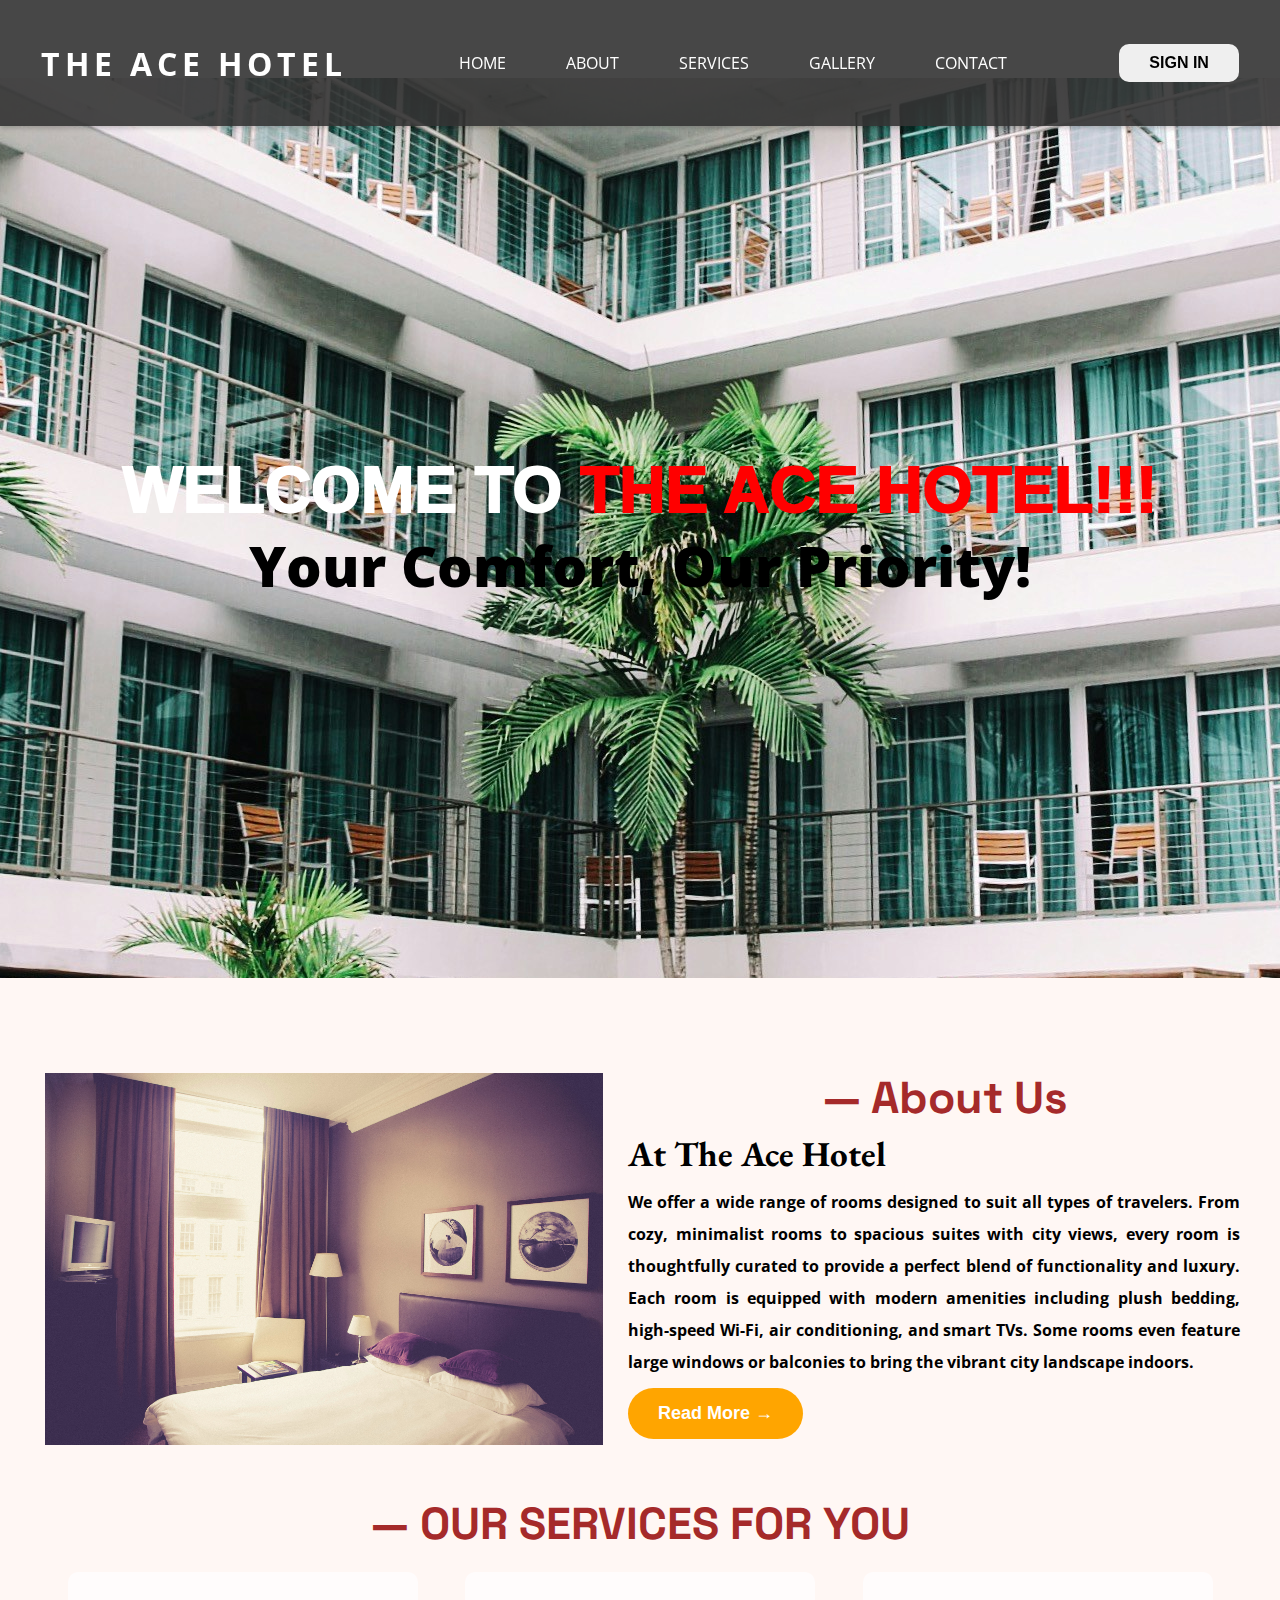
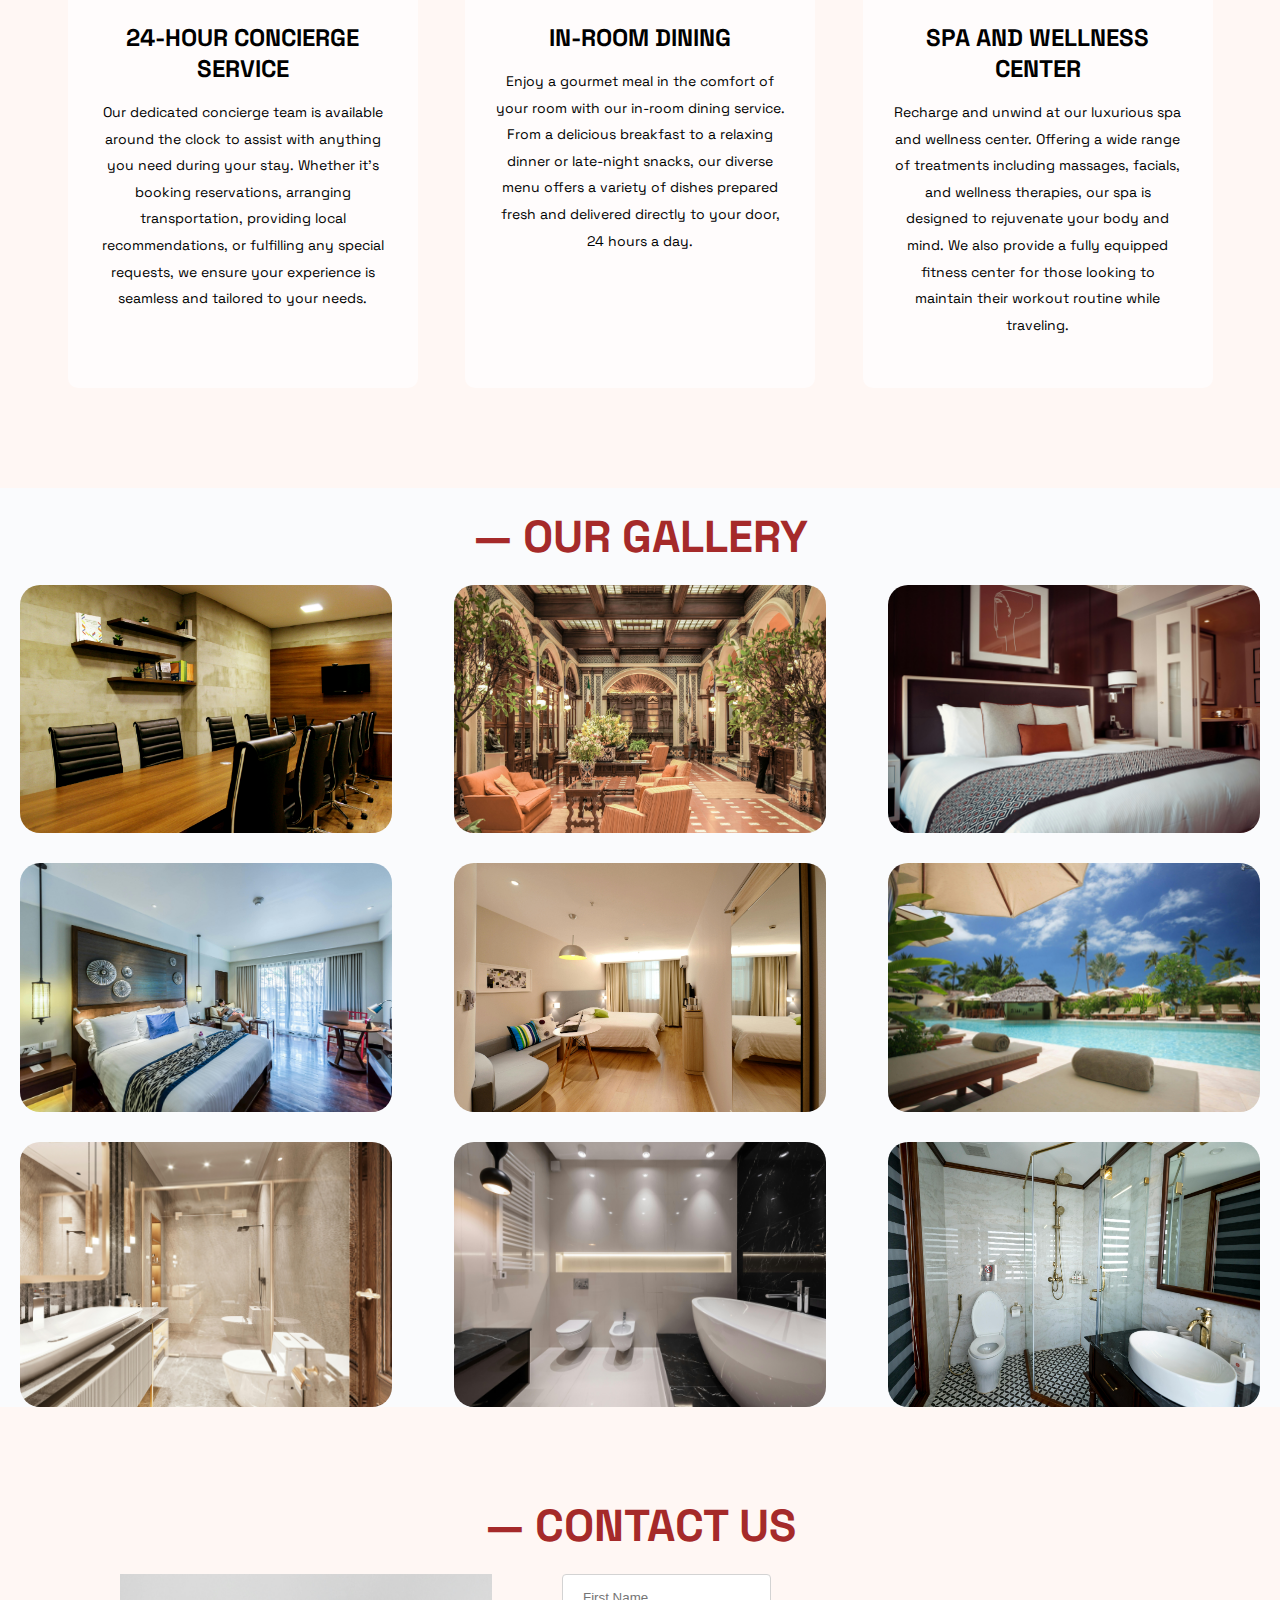
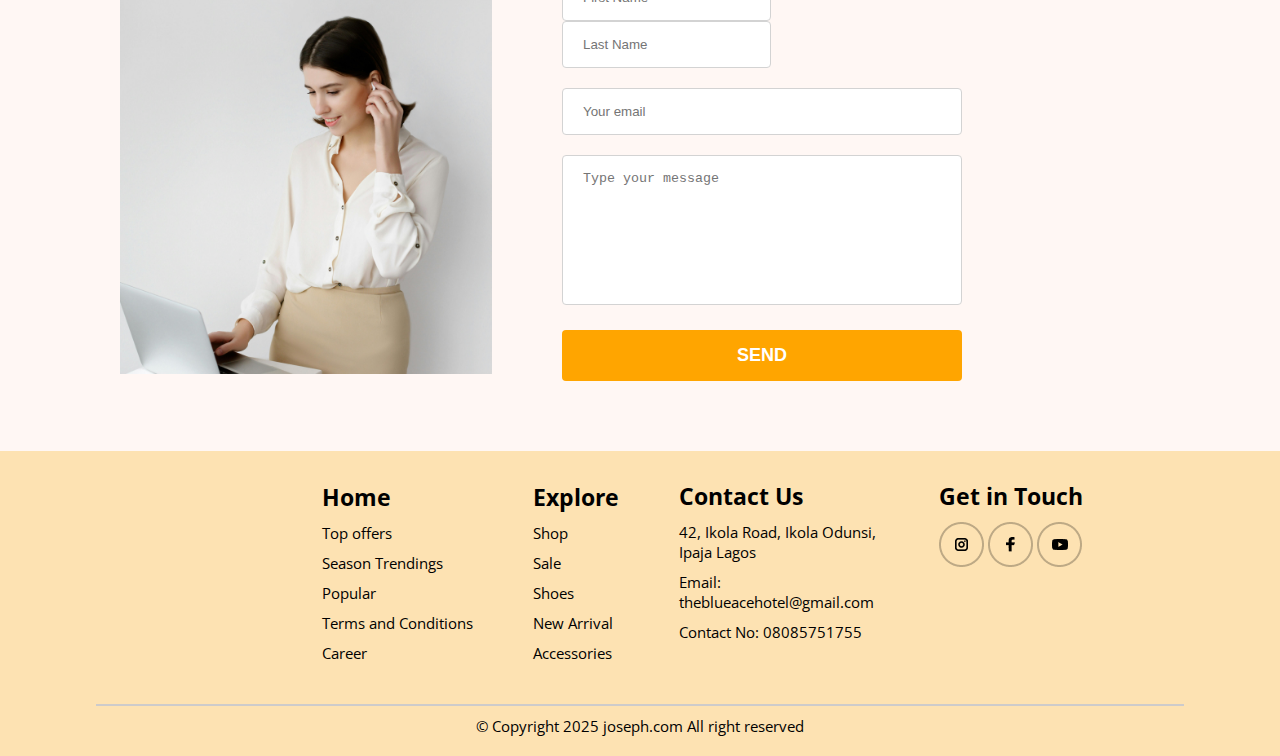
<file: index.html>
<!DOCTYPE html>
<html lang="en">
<head>
  <meta charset="UTF-8">
  <meta name="viewport" content="width=device-width, initial-scale=1.0">
  <title> THE ACE HOTEL </title>
  <link rel="stylesheet" href="index.css">
</head>
<body>
  <!-- The Header -->
  <header>
    <h1> THE ACE HOTEL </h1>
      <nav>
        <ul>
          <li> <a href="#home"> Home </a></li>
          <li> <a href="#about"> About </a></li>
          <li> <a href="#services"> Services </a></li> 
          <li> <a href="#gallery"> Gallery </a></li>
          <li> <a href="#contact"> Contact </a></li>
        </ul>
      </nav>
      <button> SIGN IN </button>
  </header>

  <!-- The Main -->
  <main>
    <h1> WELCOME TO <span> THE ACE HOTEL!!! </span> </h1>
    <h3> Your Comfort, Our Priority! </h3>
  </main>

  <!-- The Section -->
  <section id="about">
    <div class="wrapper">
      <img src="picture/room.jpg" alt="ROOM">
    <div class="About"> 
    <h2> &mdash; About Us </h2>
    <h3> At The Ace Hotel </h3>
    <p> We offer a wide range of rooms designed to suit all types of travelers. From cozy, minimalist rooms to spacious suites with city views, every room is thoughtfully curated to provide a perfect blend of functionality and luxury. Each room is equipped with modern amenities including plush bedding, high-speed Wi-Fi, air conditioning, and smart TVs. Some rooms even feature large windows or balconies to bring the vibrant city landscape indoors. </p>
    <button> Read More &#8594; </button>
    </div>
    </div>

    <div class="wrapper2">
      <h3> &mdash; OUR SERVICES FOR YOU </h3> 
      <div class="box-container">
        <div class="box-1">
          <h2> 24-Hour Concierge Service </h2>
          <p> Our dedicated concierge team is available around the clock to assist with anything you need during your stay. Whether it's booking reservations, arranging transportation, providing local recommendations, or fulfilling any special requests, we ensure your experience is seamless and tailored to your needs. </p>
        </div>

        <div class="box-1">
          <h2> In-Room Dining </h2>
          <p> Enjoy a gourmet meal in the comfort of your room with our in-room dining service. From a delicious breakfast to a relaxing dinner or late-night snacks, our diverse menu offers a variety of dishes prepared fresh and delivered directly to your door, 24 hours a day. </p>
        </div>

        <div class="box-1">
          <h2> Spa and Wellness Center </h2>
          <p> Recharge and unwind at our luxurious spa and wellness center. Offering a wide range of treatments including massages, facials, and wellness therapies, our spa is designed to rejuvenate your body and mind. We also provide a fully equipped fitness center for those looking to maintain their workout routine while traveling. </p>
        </div>
      </div>
    </div>
  </section>

  
  <aside id="gallery">
    <h2> &mdash; OUR GALLERY </h2>
    <div class="gallery-container">
      <img src="picture/pexels-matheusnatan-2976970.jpg" alt="">
      <img src="picture/pexels-osho-1001965.jpg" alt="">
      <img src="picture/pexels-pixabay-164595.jpg" alt="">
      <img src="picture/pexels-pixabay-237371.jpg" alt="">
      <img src="picture/pexels-pixabay-271624.jpg" alt="">
      <img src="picture/pexels-thorsten-technoman-109353-338504.jpg" alt="">
      <img src="picture/pexels-rana-matloob-hussain-733235258-26886816.jpg" alt="">
      <img src="picture/pexels-heyho-6585755.jpg" alt="">
      <img class="image" src="picture/pexels-quang-nguyen-vinh-222549-6876839.jpg" alt="">
    </div>
  

    <!-- Contact Form -->
     <Section id="contact">
     <div class="aside2">
      <h2> &mdash; CONTACT US </h2>
      <div class="flex-container">
        <img src="picture/pexels-anna-nekrashevich-6203790.jpg" alt="">
        <form action="">
          <input type="text" placeholder="First Name" required>
          <input type="text" placeholder="Last Name" required>
          <input class="mail" type="email" placeholder="Your email" required>
          <textarea name="message" id="" placeholder="Type your message"></textarea>
          <button> SEND </button>
        </form>
      </div>
     </div>
    </Section>
  </aside>

  <footer>
    <div class="footer-container">
    <div class="footer-columns"> 
      <h2> Home </h2>
      <p> Top offers </p>
      <p> Season Trendings </p>
      <p> Popular </p>
      <p> Terms and Conditions </p>
      <p> Career </p>
    </div>

    <div class="footer-explore"> 
      <h2> Explore </h2>
      <p> Shop </p>
      <p> Sale </p>
      <p> Shoes </p>
      <p> New Arrival </p>
      <p> Accessories </p>
    </div>

    <div class="footer-contact"> 
      <h2> Contact Us </h2>
      <p> 42, Ikola Road, Ikola Odunsi, Ipaja Lagos </p>
      <p> Email: theblueacehotel@gmail.com </p>
      <p> Contact No: 08085751755 </p>
    </div>

    <div class="footer-social"> 
      <h2> Get in Touch </h2>
      <img src="picture/Instagram.png" alt="">
      <img src="picture/facebook.png" alt="">
      <img src="picture/Youtube.png" alt="">
    </div>
    </div>

    <hr>

    <p class="footer-bottom"> &copy; Copyright 2025 joseph.com All right reserved </p>

  </footer>

  
</body>
</html>
</file>
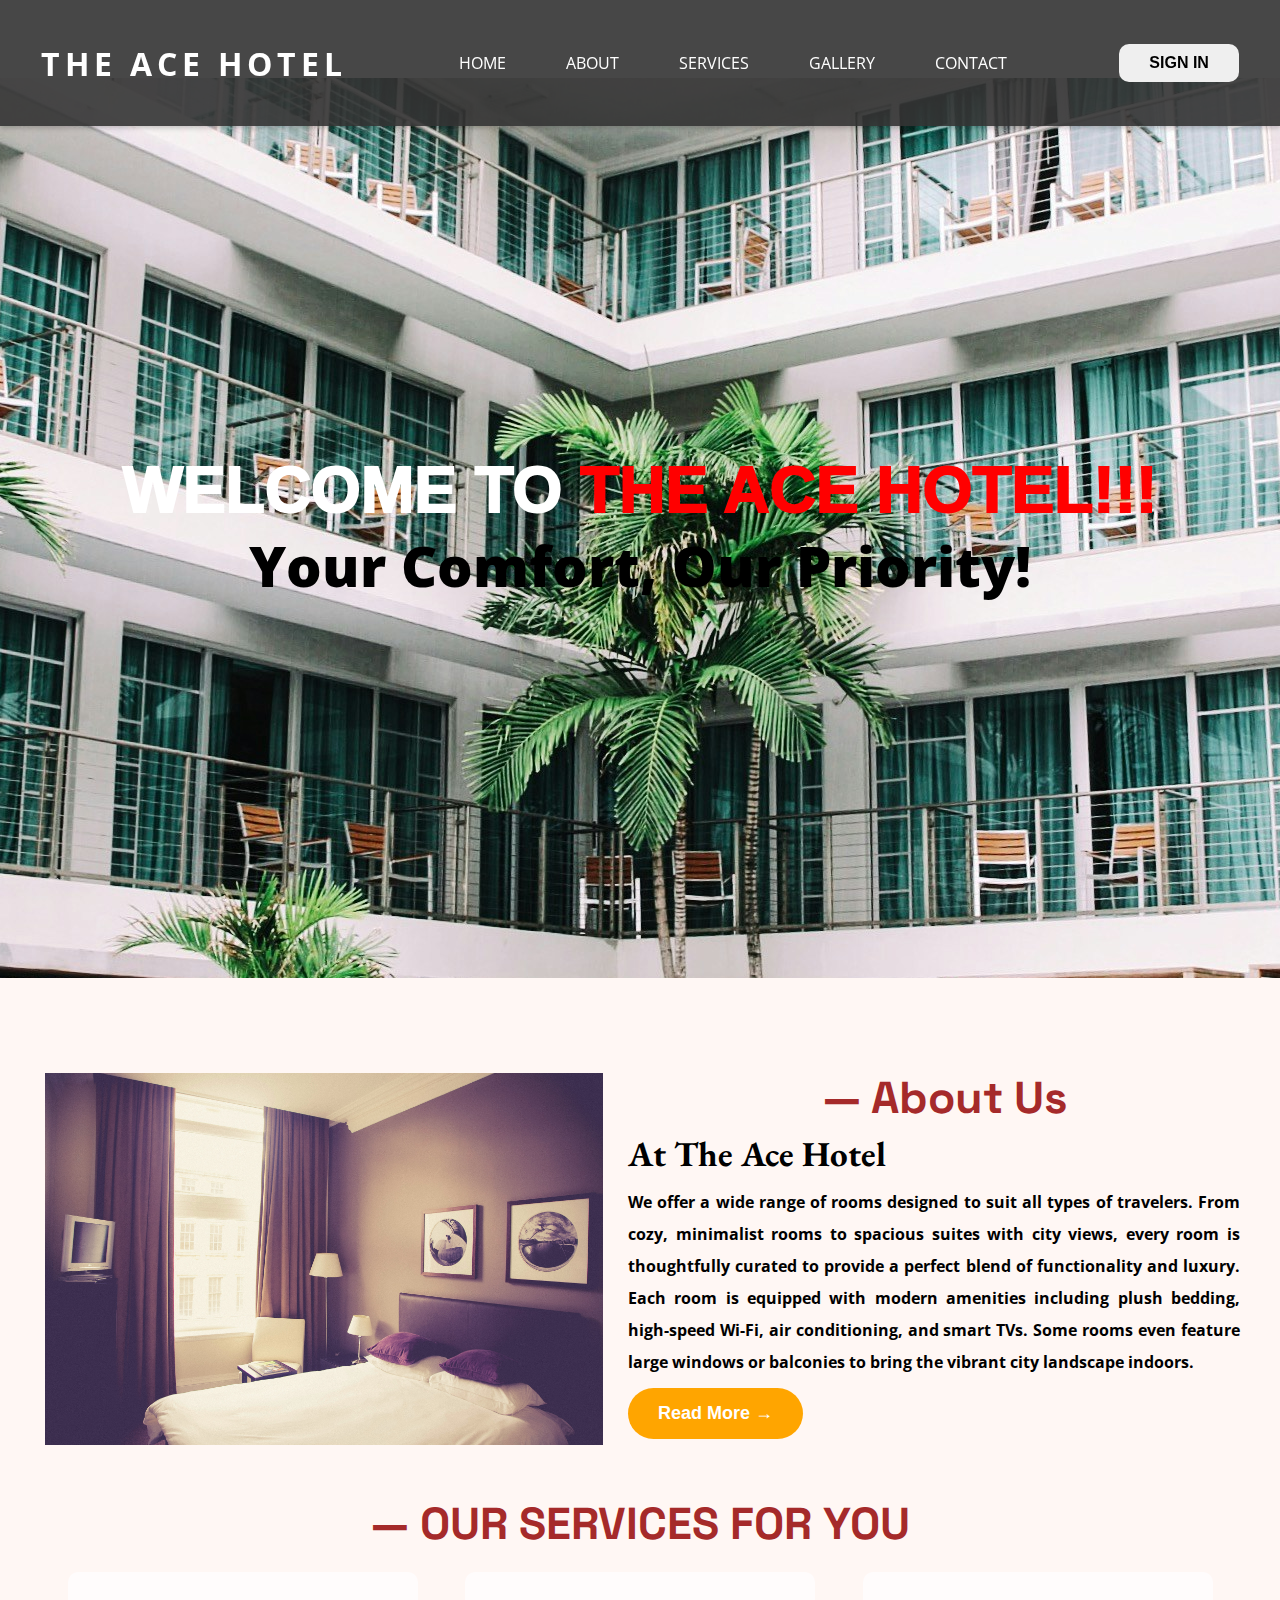
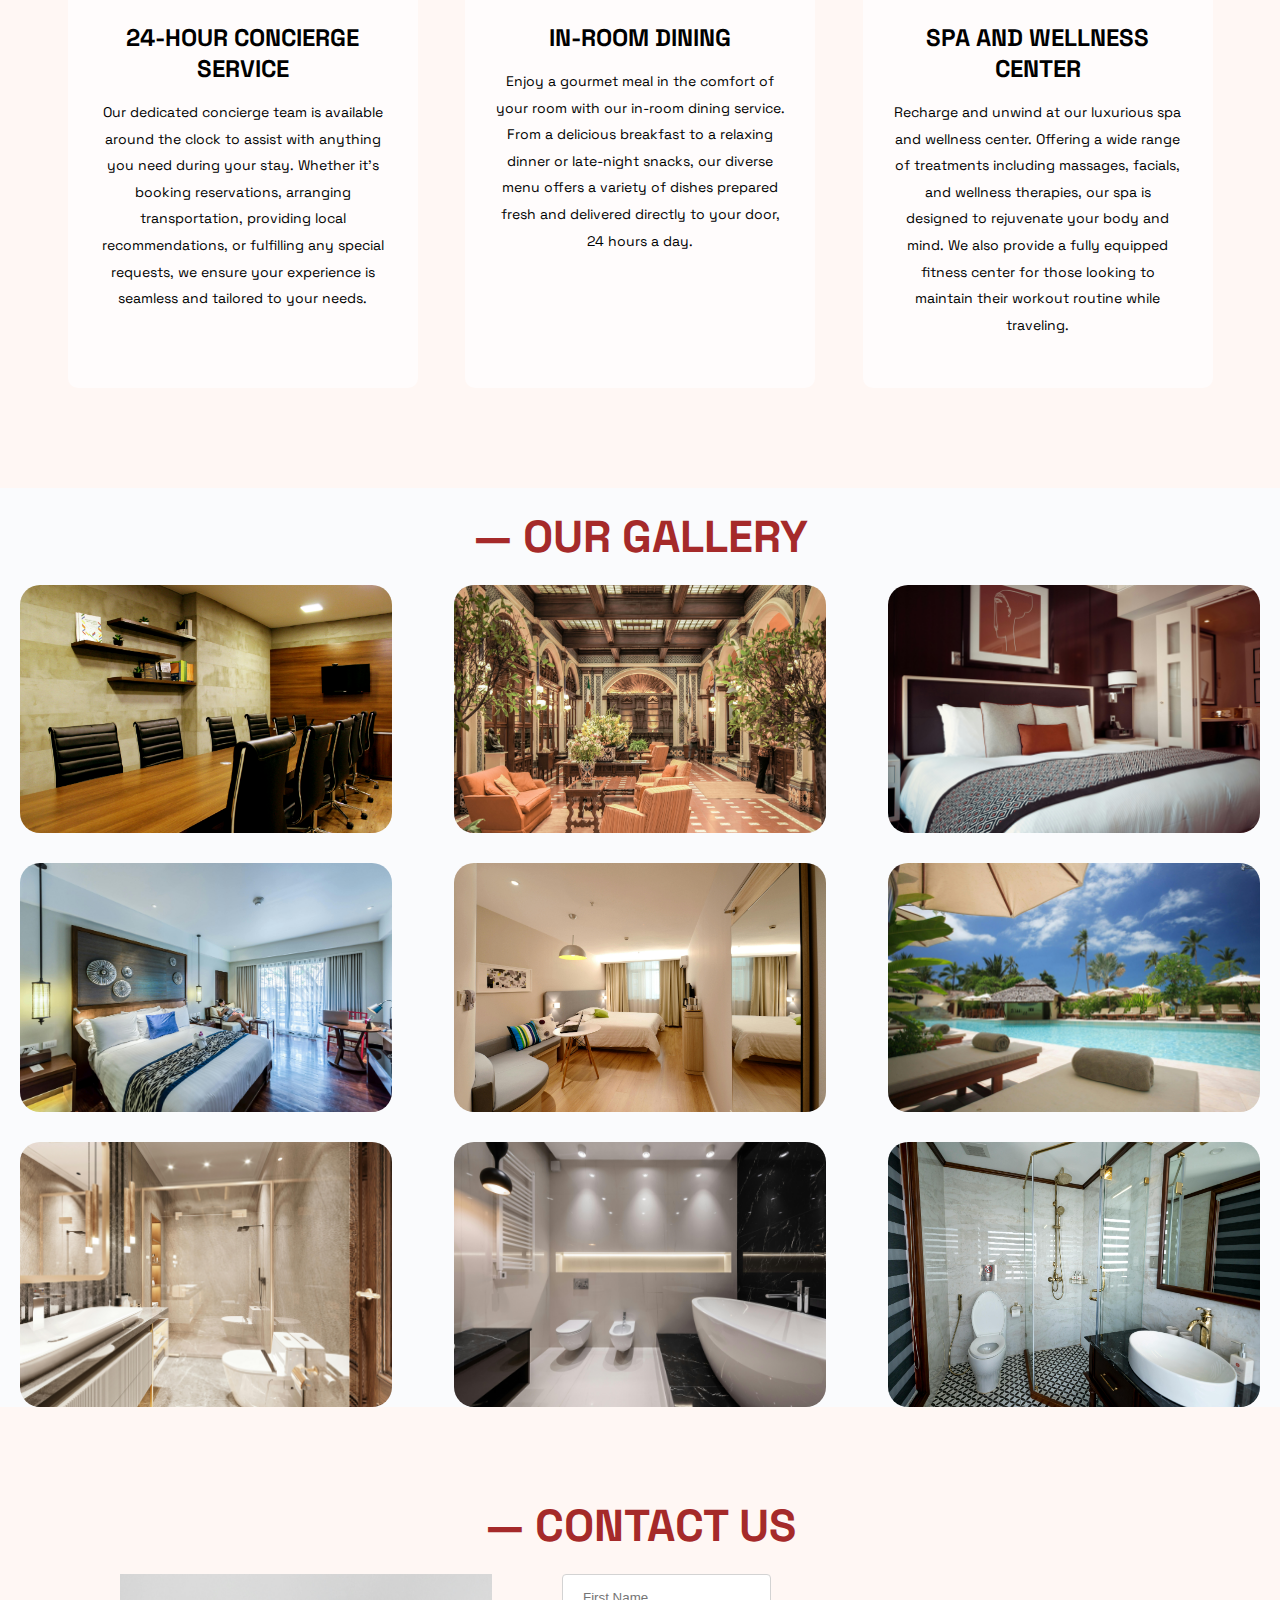
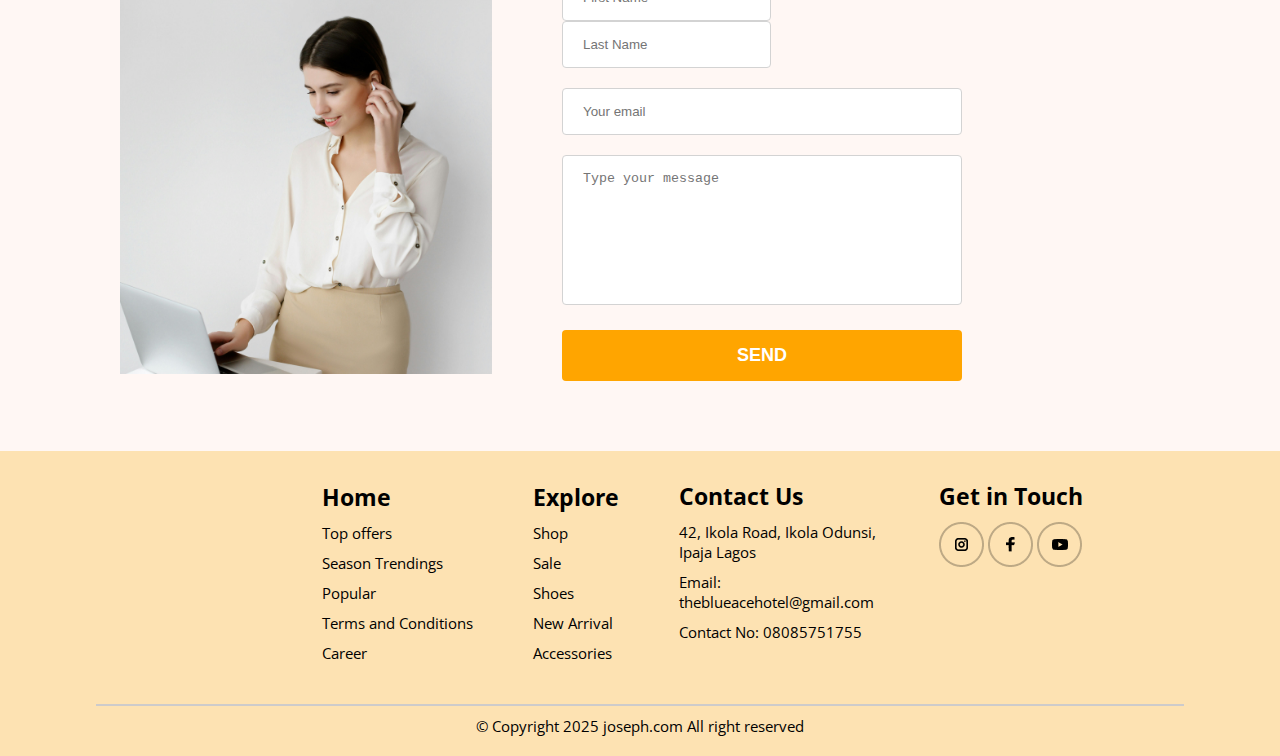
<file: hotel.html>
<!DOCTYPE html>
<html lang="en">
<head>
  <meta charset="UTF-8">
  <meta name="viewport" content="width=device-width, initial-scale=1.0">
  <title> THE ACE HOTEL </title>
  <link rel="stylesheet" href="hotel.css">
</head>
<body>
  <!-- The Header -->
  <header>
    <h1> THE ACE HOTEL </h1>
      <nav>
        <ul>
          <li> <a href="#home"> Home </a></li>
          <li> <a href="#about"> About </a></li>
          <li> <a href="#services"> Services </a></li> 
          <li> <a href="#gallery"> Gallery </a></li>
          <li> <a href="#contact"> Contact </a></li>
        </ul>
      </nav>
      <button> SIGN IN </button>
  </header>

  <!-- The Main -->
  <main>
    <h1> WELCOME TO <span> THE ACE HOTEL!!! </span> </h1>
    <h3> Your Comfort, Our Priority! </h3>
  </main>

  <!-- The Section -->
  <section id="about">
    <div class="wrapper">
      <img src="picture/room.jpg" alt="ROOM">
    <div class="About"> 
    <h2> &mdash; About Us </h2>
    <h3> At The Ace Hotel </h3>
    <p> We offer a wide range of rooms designed to suit all types of travelers. From cozy, minimalist rooms to spacious suites with city views, every room is thoughtfully curated to provide a perfect blend of functionality and luxury. Each room is equipped with modern amenities including plush bedding, high-speed Wi-Fi, air conditioning, and smart TVs. Some rooms even feature large windows or balconies to bring the vibrant city landscape indoors. </p>
    <button> Read More &#8594; </button>
    </div>
    </div>

    <div class="wrapper2">
      <h3> &mdash; OUR SERVICES FOR YOU </h3> 
      <div class="box-container">
        <div class="box-1">
          <h2> 24-Hour Concierge Service </h2>
          <p> Our dedicated concierge team is available around the clock to assist with anything you need during your stay. Whether it's booking reservations, arranging transportation, providing local recommendations, or fulfilling any special requests, we ensure your experience is seamless and tailored to your needs. </p>
        </div>

        <div class="box-1">
          <h2> In-Room Dining </h2>
          <p> Enjoy a gourmet meal in the comfort of your room with our in-room dining service. From a delicious breakfast to a relaxing dinner or late-night snacks, our diverse menu offers a variety of dishes prepared fresh and delivered directly to your door, 24 hours a day. </p>
        </div>

        <div class="box-1">
          <h2> Spa and Wellness Center </h2>
          <p> Recharge and unwind at our luxurious spa and wellness center. Offering a wide range of treatments including massages, facials, and wellness therapies, our spa is designed to rejuvenate your body and mind. We also provide a fully equipped fitness center for those looking to maintain their workout routine while traveling. </p>
        </div>
      </div>
    </div>
  </section>

  
  <aside id="gallery">
    <h2> &mdash; OUR GALLERY </h2>
    <div class="gallery-container">
      <img src="picture/pexels-matheusnatan-2976970.jpg" alt="">
      <img src="picture/pexels-osho-1001965.jpg" alt="">
      <img src="picture/pexels-pixabay-164595.jpg" alt="">
      <img src="picture/pexels-pixabay-237371.jpg" alt="">
      <img src="picture/pexels-pixabay-271624.jpg" alt="">
      <img src="picture/pexels-thorsten-technoman-109353-338504.jpg" alt="">
      <img src="picture/pexels-rana-matloob-hussain-733235258-26886816.jpg" alt="">
      <img src="picture/pexels-heyho-6585755.jpg" alt="">
      <img class="image" src="picture/pexels-quang-nguyen-vinh-222549-6876839.jpg" alt="">
    </div>
  

    <!-- Contact Form -->
     <Section id="contact">
     <div class="aside2">
      <h2> &mdash; CONTACT US </h2>
      <div class="flex-container">
        <img src="picture/pexels-anna-nekrashevich-6203790.jpg" alt="">
        <form action="">
          <input type="text" placeholder="First Name" required>
          <input type="text" placeholder="Last Name" required>
          <input class="mail" type="email" placeholder="Your email" required>
          <textarea name="message" id="" placeholder="Type your message"></textarea>
          <button> SEND </button>
        </form>
      </div>
     </div>
    </Section>
  </aside>

  <footer>
    <div class="footer-container">
    <div class="footer-columns"> 
      <h2> Home </h2>
      <p> Top offers </p>
      <p> Season Trendings </p>
      <p> Popular </p>
      <p> Terms and Conditions </p>
      <p> Career </p>
    </div>

    <div class="footer-explore"> 
      <h2> Explore </h2>
      <p> Shop </p>
      <p> Sale </p>
      <p> Shoes </p>
      <p> New Arrival </p>
      <p> Accessories </p>
    </div>

    <div class="footer-contact"> 
      <h2> Contact Us </h2>
      <p> 42, Ikola Road, Ikola Odunsi, Ipaja Lagos </p>
      <p> Email: theblueacehotel@gmail.com </p>
      <p> Contact No: 08085751755 </p>
    </div>

    <div class="footer-social"> 
      <h2> Get in Touch </h2>
      <img src="picture/Instagram.png" alt="">
      <img src="picture/facebook.png" alt="">
      <img src="picture/Youtube.png" alt="">
    </div>
    </div>

    <hr>

    <p class="footer-bottom"> &copy; Copyright 2025 joseph.com All right reserved </p>

  </footer>

  
</body>
</html>
</file>
<file: index.css>
@import url('https://fonts.googleapis.com/css2?family=Open+Sans:ital,wght@0,300..800;1,300..800&display=swap');

@import url('https://fonts.googleapis.com/css2?family=Space+Grotesk:wght@300..700&display=swap');

@import url('https://fonts.googleapis.com/css2?family=EB+Garamond:ital,wght@0,400..800;1,400..800&display=swap');



* {
  margin: 0;
  padding: 0;
  box-sizing: border-box;
}

html {
  scroll-behavior: smooth;
}

body {
  font-family: "Open Sans", serif;
  min-height: 100vh;
}

/* The Header */
header {
  /* background-color: black; */
  background-color: rgba(51, 51, 51, 0.9);
  box-shadow: 0 2px 5px rgba(0, 0, 0, 0.2);
  display: flex;
  justify-content: space-around;
  align-items: center;
  width: 100%;
  min-height: 14%;
  position: fixed;
  top: 0;
  z-index: 1000;
}

header h1 {
  color: white;
  letter-spacing: 5px;
}

nav ul {
  display: flex;
  justify-content: space-around;
  list-style-type: none;
}

nav ul li {
  margin: 0 20px;
}

nav a {
  color: white;
  text-decoration: none;
  border-bottom: 2px solid transparent;
  transition: all .4s ease;
  text-transform: uppercase;
  padding: 5px 10px;
}

nav a:hover {
  border-bottom: 2px solid white;
  transition: all .7s ease-in-out;
  /* background-color: #555;
  color: #fff;
  border-radius: 5px; */
}

header button {
  padding: 10px 30px;
  font-size: 1rem;
  outline: none;
  border: none;
  border-radius: 10px;
  cursor: pointer;
  font-weight: 600;
  transition: .4s;
}

header button:hover {
  scale: .5;
}

/* The Main */
main {
  background-image: url(picture/ace\ hotel.jpg);
  background-position: cover;
  background-position: center center;
  background-repeat: no-repeat;
  width: 100%;
  min-height: 100vh;
  margin-top: 78px;
  display: flex;
  flex-direction: column;
  justify-content: center;
  align-items: center;
  text-align: center;
}

main h1 {
  font-size: 4rem;
  color: #FFF;
  font-weight: 1000;
  font-family: Arial, Helvetica, sans-serif;
}

main span {
  color: red;
}

main h3 {
  font-size: 3.5rem;
  font-weight: 900;
  color: #000;
}

/* The Section */
section {
  background-color: #FFF7F4;
  padding: 70px 20px;
}

/* Wrapper 1 starts here */
.wrapper {
  display: flex;
  justify-content: center;
  align-items: center;
  margin-bottom: 25px;
}

.wrapper img {
  width: 45%;
  height: auto;
  margin: 25px;
}

.About h2 {
  color: brown;
  font-size: 2.8em;
  font-family: "Space Grotesk", serif;
  font-weight: 900;
  margin-bottom: 5px;
  text-align: center;
  margin-top: 10px;
}

.About h3 {
  margin-bottom: 10px;
  font-size: 35px;
  font-family: "EB Garamond", serif;
}

.About p {
  font-weight: bolder;
  text-align: justify;
  font-size: 1rem;
  line-height: 2rem;
  margin-right: 20px; 
  margin-bottom: 10px;
}

.About button {
  background-color: orange;
  color: white;
  padding: 15px 30px;
  font-size: 18px;
  outline: none;
  border: none;
  border-radius: 40px;
  font-weight: 700;
  margin-bottom: 20px;
  cursor: pointer;
}

/* Wrapper2 */
.wrapper2 h3 {
  color: brown;
  font-size: 2.8em;
  font-family: "Space Grotesk", serif;
  font-weight: 900;
  margin-bottom: 20px;
  text-align: center;
}


/* Box-container */
.box-container {
  display: flex;
  justify-content: space-evenly;
  padding-bottom: 30px;
}
.box-1 {
  background-color: #fffcfc;
  width: 350px;
  height: auto;
  padding: 50px 30px;
  border-radius: 10px;
  text-align: center;
}

.box-1 h2 {
  text-transform: uppercase;
  margin-bottom: 15px;
  font-family: "Space Grotesk", serif;
}

.box-1 p {
  font-family: "Space Grotesk", serif;
  font-size: 14px;
  line-height: 1.9em; 
}

/* The Aside */
aside {
  background-color: #FAFBFD;
}

aside h2 {
  color: brown;
  font-size: 2.8em;
  font-family: "Space Grotesk", serif;
  font-weight: 900;
  margin-bottom: 20px;
  text-align: center;
  padding-top: 20px;
}

.gallery-container {
  display: flex;
  justify-content: space-between;
  flex-wrap: wrap;
  gap: 30px;
  margin-left: 20px;
  margin-right: 20px;
}

.gallery-container img {
  max-width: 30%;
  border-radius: 20px;
}

/* Contact Form */
.flex-container {
  display: flex;
  
}
.flex-container img {
  width: 30%;
  height: 400px;
  margin-left: 100px;
  margin-right: 70px;
  object-fit: cover;
  object-position: center;
}

.flex-container input {
  border: 1px solid lightgray;
  padding: 15px 10px 15px 20px;
  font-weight: 400;
  border-radius: 4px;
}

.flex-container .mail {
  display: block;
  width: 100%;
  margin-top: 20px;
}

form {
  max-width: 400px;
  
}

.flex-container textarea {
  width: 100%;
  height: 150px;
  margin-top: 20px;
  border: 1px solid lightgray;
  border-radius: 4px;
  resize: none;
  padding: 15px 10px 15px 20px;
}

.flex-container button {
  background-color: orange;
  width: 100%;
  color: white;
  padding: 15px 30px;
  font-size: 18px;
  outline: none;
  border: none;
  border-radius: 4px;
  font-weight: 700;
  margin-top: 20px;
  cursor: pointer;
}

/* Footer */
footer {
  background-color: #FDE2B2;
  font-size: 15px;
}

.footer-container {
  display: flex;
  justify-content: center;
  align-items: center;
  margin-bottom: 30px;
  padding-top: 30px;
}

.footer-container h2 {
  margin-bottom: 10px;
}

.footer-container p {
  margin-bottom: 10px;
}

.footer-columns {
  margin-right: 60px;
  margin-left: 200px;
}

.footer-explore {
  margin-right: 60px;
  
}

.footer-contact {
  margin-right: 50px;
  width: 100%;
  max-width: 210px;
  height: 193px;
  
}

.footer-social {
  width: 100%;
  max-width: 220px;
  height: 193px;
}

.footer-social img {
  cursor: pointer;
}

footer hr {
  width: 85%;
  margin: auto;
  margin-bottom: 10px;
  border: 1px solid rgb(205, 203, 203);
}

.footer-bottom {
  text-align: center;
  padding-bottom: 20px;
}
</file>
<file: hotel.css>
@import url('https://fonts.googleapis.com/css2?family=Open+Sans:ital,wght@0,300..800;1,300..800&display=swap');

@import url('https://fonts.googleapis.com/css2?family=Space+Grotesk:wght@300..700&display=swap');

@import url('https://fonts.googleapis.com/css2?family=EB+Garamond:ital,wght@0,400..800;1,400..800&display=swap');



* {
  margin: 0;
  padding: 0;
  box-sizing: border-box;
}

html {
  scroll-behavior: smooth;
}

body {
  font-family: "Open Sans", serif;
  min-height: 100vh;
}

/* The Header */
header {
  /* background-color: black; */
  background-color: rgba(51, 51, 51, 0.9);
  box-shadow: 0 2px 5px rgba(0, 0, 0, 0.2);
  display: flex;
  justify-content: space-around;
  align-items: center;
  width: 100%;
  min-height: 14%;
  position: fixed;
  top: 0;
  z-index: 1000;
}

header h1 {
  color: white;
  letter-spacing: 5px;
}

nav ul {
  display: flex;
  justify-content: space-around;
  list-style-type: none;
}

nav ul li {
  margin: 0 20px;
}

nav a {
  color: white;
  text-decoration: none;
  border-bottom: 2px solid transparent;
  transition: all .4s ease;
  text-transform: uppercase;
  padding: 5px 10px;
}

nav a:hover {
  border-bottom: 2px solid white;
  transition: all .7s ease-in-out;
  /* background-color: #555;
  color: #fff;
  border-radius: 5px; */
}

header button {
  padding: 10px 30px;
  font-size: 1rem;
  outline: none;
  border: none;
  border-radius: 10px;
  cursor: pointer;
  font-weight: 600;
  transition: .4s;
}

header button:hover {
  scale: .5;
}

/* The Main */
main {
  background-image: url(picture/ace\ hotel.jpg);
  background-position: cover;
  background-position: center center;
  background-repeat: no-repeat;
  width: 100%;
  min-height: 100vh;
  margin-top: 78px;
  display: flex;
  flex-direction: column;
  justify-content: center;
  align-items: center;
  text-align: center;
}

main h1 {
  font-size: 4rem;
  color: #FFF;
  font-weight: 1000;
  font-family: Arial, Helvetica, sans-serif;
}

main span {
  color: red;
}

main h3 {
  font-size: 3.5rem;
  font-weight: 900;
  color: #000;
}

/* The Section */
section {
  background-color: #FFF7F4;
  padding: 70px 20px;
}

/* Wrapper 1 starts here */
.wrapper {
  display: flex;
  justify-content: center;
  align-items: center;
  margin-bottom: 25px;
}

.wrapper img {
  width: 45%;
  height: auto;
  margin: 25px;
}

.About h2 {
  color: brown;
  font-size: 2.8em;
  font-family: "Space Grotesk", serif;
  font-weight: 900;
  margin-bottom: 5px;
  text-align: center;
  margin-top: 10px;
}

.About h3 {
  margin-bottom: 10px;
  font-size: 35px;
  font-family: "EB Garamond", serif;
}

.About p {
  font-weight: bolder;
  text-align: justify;
  font-size: 1rem;
  line-height: 2rem;
  margin-right: 20px; 
  margin-bottom: 10px;
}

.About button {
  background-color: orange;
  color: white;
  padding: 15px 30px;
  font-size: 18px;
  outline: none;
  border: none;
  border-radius: 40px;
  font-weight: 700;
  margin-bottom: 20px;
  cursor: pointer;
}

/* Wrapper2 */
.wrapper2 h3 {
  color: brown;
  font-size: 2.8em;
  font-family: "Space Grotesk", serif;
  font-weight: 900;
  margin-bottom: 20px;
  text-align: center;
}


/* Box-container */
.box-container {
  display: flex;
  justify-content: space-evenly;
  padding-bottom: 30px;
}
.box-1 {
  background-color: #fffcfc;
  width: 350px;
  height: auto;
  padding: 50px 30px;
  border-radius: 10px;
  text-align: center;
}

.box-1 h2 {
  text-transform: uppercase;
  margin-bottom: 15px;
  font-family: "Space Grotesk", serif;
}

.box-1 p {
  font-family: "Space Grotesk", serif;
  font-size: 14px;
  line-height: 1.9em; 
}

/* The Aside */
aside {
  background-color: #FAFBFD;
}

aside h2 {
  color: brown;
  font-size: 2.8em;
  font-family: "Space Grotesk", serif;
  font-weight: 900;
  margin-bottom: 20px;
  text-align: center;
  padding-top: 20px;
}

.gallery-container {
  display: flex;
  justify-content: space-between;
  flex-wrap: wrap;
  gap: 30px;
  margin-left: 20px;
  margin-right: 20px;
}

.gallery-container img {
  max-width: 30%;
  border-radius: 20px;
}

/* Contact Form */
.flex-container {
  display: flex;
  
}
.flex-container img {
  width: 30%;
  height: 400px;
  margin-left: 100px;
  margin-right: 70px;
  object-fit: cover;
  object-position: center;
}

.flex-container input {
  border: 1px solid lightgray;
  padding: 15px 10px 15px 20px;
  font-weight: 400;
  border-radius: 4px;
}

.flex-container .mail {
  display: block;
  width: 100%;
  margin-top: 20px;
}

form {
  max-width: 400px;
  
}

.flex-container textarea {
  width: 100%;
  height: 150px;
  margin-top: 20px;
  border: 1px solid lightgray;
  border-radius: 4px;
  resize: none;
  padding: 15px 10px 15px 20px;
}

.flex-container button {
  background-color: orange;
  width: 100%;
  color: white;
  padding: 15px 30px;
  font-size: 18px;
  outline: none;
  border: none;
  border-radius: 4px;
  font-weight: 700;
  margin-top: 20px;
  cursor: pointer;
}

/* Footer */
footer {
  background-color: #FDE2B2;
  font-size: 15px;
}

.footer-container {
  display: flex;
  justify-content: center;
  align-items: center;
  margin-bottom: 30px;
  padding-top: 30px;
}

.footer-container h2 {
  margin-bottom: 10px;
}

.footer-container p {
  margin-bottom: 10px;
}

.footer-columns {
  margin-right: 60px;
  margin-left: 200px;
}

.footer-explore {
  margin-right: 60px;
  
}

.footer-contact {
  margin-right: 50px;
  width: 100%;
  max-width: 210px;
  height: 193px;
  
}

.footer-social {
  width: 100%;
  max-width: 220px;
  height: 193px;
}

.footer-social img {
  cursor: pointer;
}

footer hr {
  width: 85%;
  margin: auto;
  margin-bottom: 10px;
  border: 1px solid rgb(205, 203, 203);
}

.footer-bottom {
  text-align: center;
  padding-bottom: 20px;
}
</file>
